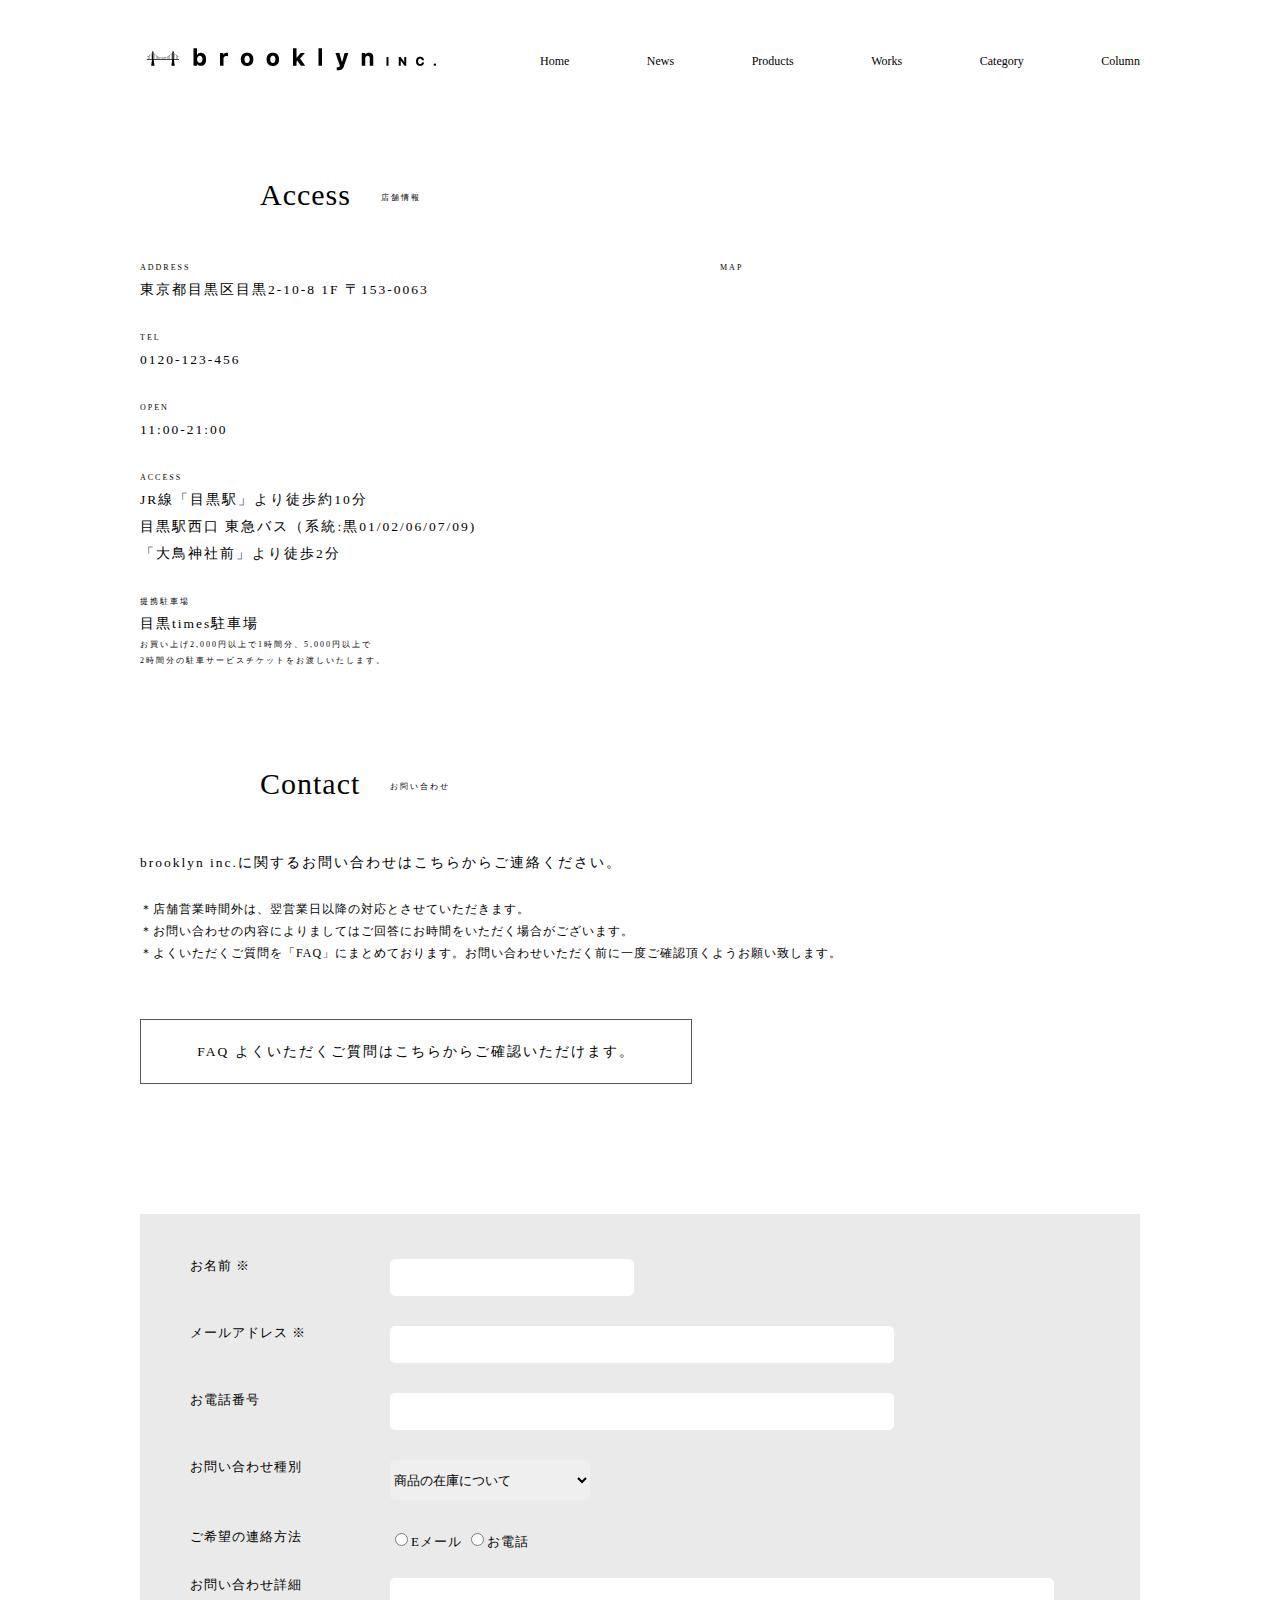
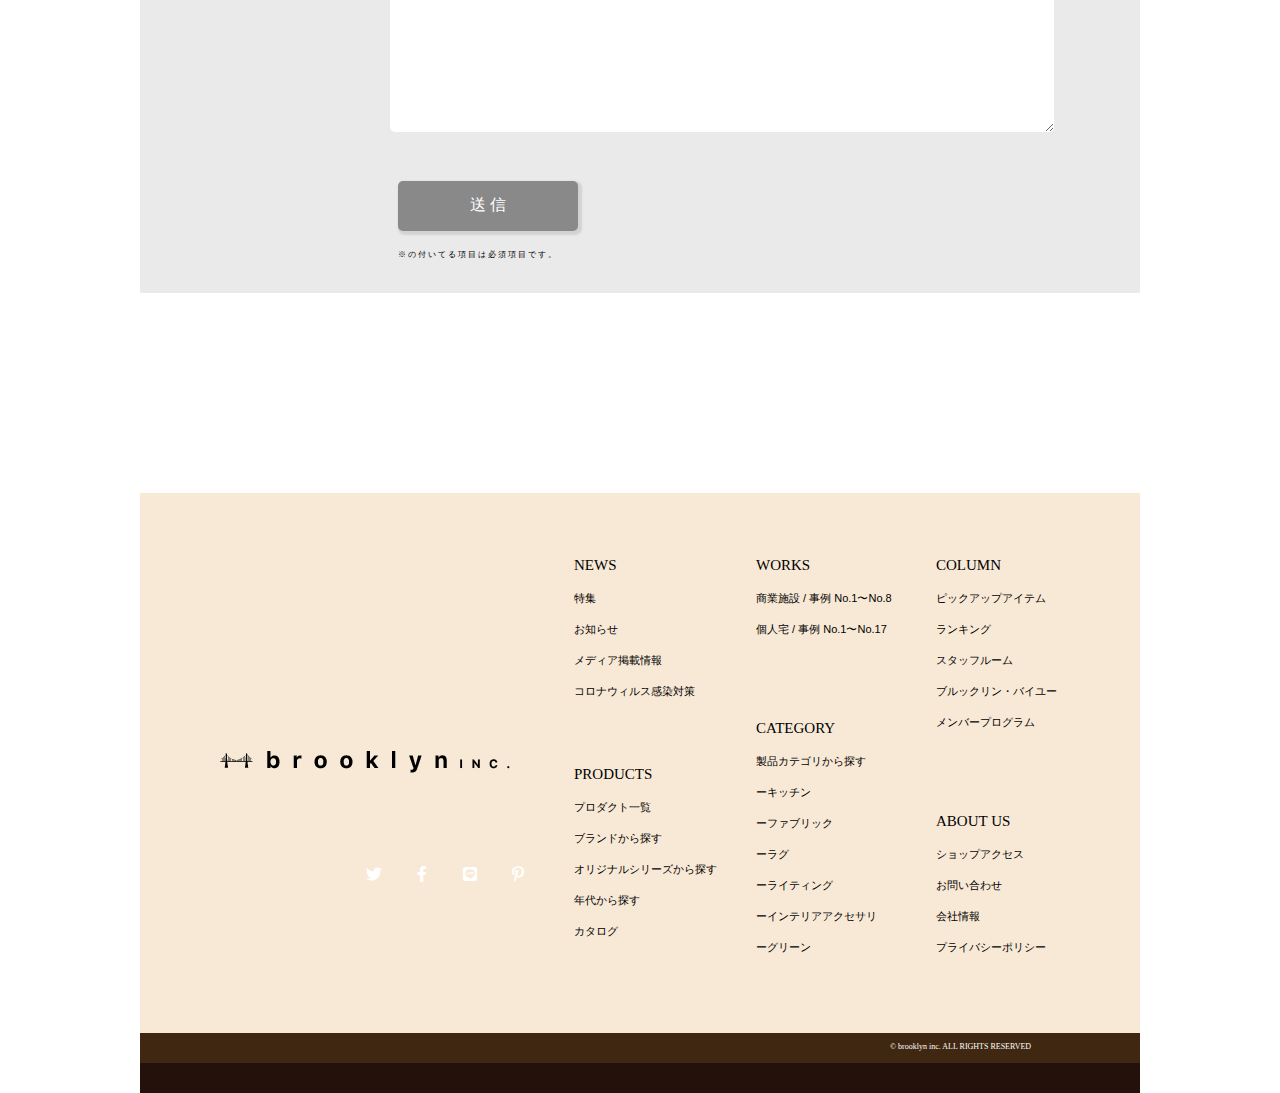
<file: contact.html>
<!doctype html>
<html lang="ja">
<head>
<meta charset="utf-8">
<title>contact/brooklyn</title>
<link href="css/reset.css" rel="stylesheet">
<link href="css/contact.css" rel="stylesheet">

<link rel="preconnect" href="https://fonts.googleapis.com">
<link rel="preconnect" href="https://fonts.gstatic.com" crossorigin>
<link href="https://fonts.googleapis.com/css2?family=Noto+Sans+JP:wght@300&display=swap" rel="stylesheet">
<link href="https://use.fontawesome.com/releases/v5.15.3/css/all.css" rel="stylesheet">
</head>

<body>

<div id="wrapper">

	<header>
    	<div class="header_box">
        	<h1><img src="images/rogo_01.png" alt="rogo" width="303" height="28"></h1>
        		<nav>
					<ul id="navi">
                        <li><a href="index.html">Home</a></li>
                        <li><a href="#news">News</a></li>
                        <li><a href="#h2pro">Products</a></li>
                        <li><a href="#h2wor">Works</a></li>
                        <li><a href="#category">Category</a></li>
                        <li><a href="#column">Column</a></li>
					</ul>
           		 </nav>
		</div>
	</header>
<!--ヘッダーここまで-->
    
    <main>
		<div class="main_box">
						<div class="midashi">
						<h2>Access</h2>
						<p class="h2">店舗情報<p>
						</div>
			
						<div id="map">
						<P>ADDRESS</p>
						<p id="map_position">MAP</p>
						</div>
					
						<div class="map">	
						<p class="p"><a>東京都目黒区目黒2-10-8 1F 〒153-0063</a></p>
						<iframe src="https://www.google.com/maps/embed?pb=!1m18!1m12!1m3!1d3242.7763310750374!2d139.7068222152863!3d35.63324014020975!2m3!1f0!2f0!3f0!3m2!1i1024!2i768!4f13.1!3m3!1m2!1s0x60188b22553f047f%3A0x482f0e9e3b51ba9f!2z5qCq5byP5Lya56S-44Kv44Oq44Ko44Kk44K_44O844K644Ki44Kr44OH44Of44O8!5e0!3m2!1sja!2sjp!4v1643522049874!5m2!1sja!2sjp" width="450" height="350" style="border:0;" allowfullscreen="" loading="lazy"></iframe>
						</div>
			
			
					<p>TEL</p>
						<p class="p">0120-123-456</p>
					<p>OPEN</p>
						<p class="p">11:00-21:00</p>
					<p>ACCESS</p>
						<p class="p">JR線「目黒駅」より徒歩約10分<br>
						   目黒駅西口 東急バス（系統:黒01/02/06/07/09)<br>
                          「大鳥神社前」より徒歩2分</p>
					<p>提携駐車場</p>
						<p id="parking">目黒times駐車場</p>
						<p>お買い上げ2,000円以上で1時間分、5,000円以上で<br>
						2時間分の駐車サービスチケットをお渡しいたします。</p>
					
			
			
			<div class="midashi">
			
			<h2>Contact</h2>
				<p class="h2">お問い合わせ<p>
			</div>
						<p class="p">brooklyn inc.に関するお問い合わせはこちらからご連絡ください。</p>
						<li>＊店舗営業時間外は、翌営業日以降の対応とさせていただきます。</li>
						<li>＊お問い合わせの内容によりましてはご回答にお時間をいただく場合がございます。</li>
						<li>＊よくいただくご質問を「FAQ」にまとめております。お問い合わせいただく前に一度ご確認頂くようお願い致します。</li>
			<p id="faq"><a href="#">FAQ よくいただくご質問はこちらからご確認いただけます。</a></p>	
		
	
			
	<div class="form">
			<form>
		<dl>
				<dt><span class="required">お名前 ※</span></dt>
				<dd><input type="text" name="name" class="name" required></dd>
				<dt><span class="required">メールアドレス ※</span></dt>
				<dd><input type="email" name="email" class="email" required></dd></dd>
				<dt>お電話番号</dt>
				<dd><input type="tel" name="tel" class="tel"></dd>
				<dt>お問い合わせ種別</dt>
				<dd>
				<select name="type" class="type">
					<option value="商品の在庫について">商品の在庫について</option>
					<option value="取り扱いブランドについて">取り扱いブランドについて</option>
					<option value="入荷リクエスト">入荷リクエスト</option>
					<option value="その他">その他</option>
				</select>
				</dd>
				<dt>ご希望の連絡方法</dt>
				<dd><input type="radio" name="contact" value="Eメール">Eメール
					<input type="radio" name="contact" value="お電話">お電話
				</dd>
				<dt>お問い合わせ詳細</dt>
				<dd><textarea name="message" class="message"></textarea></dd>
				</dl>
				<button type="submit" class="btn">送 信</button>
				<P>※の付いてる項目は必須項目です。</P>
		
		
		
		
		
		
		
		
		
		
		
		</form>
			</div>		
		
	
		
			
			
			
			
			
			
			
			
			
			
			
			
			
			
			
			
			
		
		</div>
	
	</main>
<!--メインここまで-->
	
	<footer>
    	<div class="footer_box">
		<div id="footer_box">
			<div class="footer1">	
        
            	<h4>NEWS</h4>
            		<ul class="ul">
						<li><a>特集</a></li>
						<li><a>お知らせ</a></li>
						<li><a>メディア掲載情報</a></li>
						<li class="li"><a>コロナウィルス感染対策</a></li>
                    </ul>
			
			
				<h4>PRODUCTS</h4>
					<ul class="ul">
						<li><a>プロダクト一覧</a></li>
						<li><a>ブランドから探す</a></li>
						<li><a>オリジナルシリーズから探す</a></li>
						<li><a>年代から探す</a></li>
						<li><a>カタログ</a></li>
				　　</ul>
			
			</div>
		
			
			<div class="footer2">
				<h4>WORKS</h4>
					<ul class="ul">
						<li><a>商業施設 / 事例 No.1〜No.8</a></li>
						<li class="li"><a>個人宅 / 事例 No.1〜No.17</a></li>
				　　</ul>
			
			
		
				<h4>CATEGORY</h4>
					<ul class="ul">
						<li><a>製品カテゴリから探す</a></li>
						<li><a>ーキッチン</a></li>
						<li><a>ーファブリック</a></li>
						<li><a>ーラグ</a></li>
						<li><a>ーライティング</a></li>
						<li><a>ーインテリアアクセサリ</a></li>
						<li><a>ーグリーン</a></li>
				　　</ul>
			</div>
			
			<div class="footer3">
				<h4>COLUMN</h4>
					<ul class="ul">
						<li><a>ピックアップアイテム</a></li>
						<li><a>ランキング</a></li>
						<li><a>スタッフルーム</a></li>
						<li><a>ブルックリン・バイユー</a></li>
						<li class="li"><a>メンバープログラム</a></li>
				　　</ul>
			
				<h4>ABOUT US</h4>
					<ul class="ul">
						<li><a>ショップアクセス</a></li>
						<li><a>お問い合わせ</a></li>
						<li><a>会社情報</a></li>
						<li><a>プライバシーポリシー</a></li>
				　　</ul>
			</div>
		</div>
			<img class="footer_rogo" src="images/アセット 1.png" alt="ロゴ" width="299" height="27">
            <small>© brooklyn inc. ALL RIGHTS RESERVED</small>		
          
		</div>
        
        
        
        <div class="sns-box">
    <a href="#" class="btn-sns btn-twitter"><i class="fab fa-twitter"></i></a>
    <a href="#" class="btn-sns btn-facebook"><i class="fab fa-facebook-f"></i></a>
    <a href="#" class="btn-sns btn-line"><i class="fab fa-line"></i></a>
    <a href="#" class="btn-sns btn-pinterest"><i class="fab fa-pinterest-p"></i></a>
</div>
	</footer>
<!--フッターここまで-->


</body>
</html>
</file>
<file: css/contact.css>
@charset "UTF-8";
/* CSS Document */




a{
	text-decoration:none;
}

#wrapper{
	width:1000px;
	margin:0 auto;
}
	
header{
	width:1000px;
	height:80px;
	position:relative;
	top:0;
	left:0;
}

h1{
	position:absolute;
	padding-top:45px;
}

#navi{
	padding-left:400px;
	padding-top:55px;
	display:flex;
	width:600px;
	justify-content:space-between;
	font-family:"Galvji-Bold";
	font-size:15px;	
}


#navi a:link{
	color:black;
}
#navi a:hover{
	color:brown;
  	letter-spacing: 3px;
}
#navi a:visited{
	color:grey;
	}
.main_box{
	letter-spacing: 1px;
}
h2{
	font-family: "Galvji-Bold";
	font-size: 30px;
	margin: 100px 30px 50px 120px;
}
.h2{
	margin: 110px 0 10px 0;
}


p{
	line-height:2;
	letter-spacing:2px;
	font-size: 8px;
}
.p{
	font-size: 13.5px;
	padding-bottom: 27px;
	
}
#parking{
	font-size: 13.5px;
}
li{
	list-style-type: none;
	font-size: 12px;
	padding-bottom: 10px;
}





#faq{
	border-style:solid;
	border-color:#595757;
	border-width:0.9px;	
	width:450px;
	padding:18px 50px;
	margin-left: 0;
	margin-bottom:130px;
	margin-top:50px;
	text-align: center;
	font-size: 13.5px;
}




#faq a:link{
	color: black;
}
#faq a:hover{
	color: gainsboro;
}
#faq a:visited{
	color: black;
}
















.midashi{
	display: flex;
}

.main_box{
	position: relative;
	top:0;
	left:0;
	width: 1000px;
	

}
iframe{
	position: absolute;
	padding-top:10px;
	padding-left:580px;
}

.map{
	display: flex;
}

#map{
	display: flex;
}
#map_position{
	position: absolute;
	padding-top: 0px;
	padding-left: 580px;
}





.form{
	background-color: #eaeaea;
	padding: 30px 50px;
}
.form dl dt{
	width:200px;
	padding: 15px 0;
	float: left;
	clear:both;
}
.form dl dd{
	padding: 15px 0;
}
.form .name{
	width: 240px;
	height: 35px;
	border-radius: 5px;
	border-style: none;
		
	
}
.form .email{
	width: 500px;
	height: 35px;
	border-radius: 5px;
	border-style: none;
	

}
.form .tel{
	width: 500px;
	height: 35px;
	border-radius: 5px;
	border-style: none;
	
}
.form .type{
	width: 200px;
	height: 40px;
	border-radius: 5px;
	border-style: none;
}
.form .message{
	width: 660px;
	height: 150px;
	border-radius: 5px;
	border-style: none;
}


dt,dd{
	font-size: 13px;
}

.btn {
padding:0.9em !important;/* ボタン内の余白 */
margin:2em 13em 1em !important;/* ボタンの上下の余白 */
background-color: #898989 !important;/* 背景の色 */
border-radius: 5px !important;/* 角を丸く*/
border:none;/* 線なし*/
color: #fff !important;/* 文字の色*/
font-size: 16px !important;/* 文字の大きさ */
font-weight: 500 !important;/* 文字の太さ*/
width: 20%;/* ボタンの横幅*/
transition:0.5s;/* 背景色が変わるまでの時間*/
box-shadow: 2px 2px 2px 2px rgba(0,0,0,0.10);/* 薄っすらとボタンにドロップシャドウをかける*/
text-align:center;
}

.btn:hover {
background-color:#ef8989 !important;/* マウスを乗せたときの背景色 */
color: #fff !important;/* マウスを乗せたときの文字の色 */
}

.form p{
	margin:0em 26em;
	}

	
	






















		
	

h3{
	font-family:"Galvji-Bold";
	font-size:15px;
	font-weight:700;
	margin-top:12px;
	}
.category3 p{
	font-size:10px;
	margin-top:10px;
	}

ul a:link{
	color:black;
}
ul li:hover{
  	transform: scale(1.04);
}
ul a:visited{
	color:black;
	}
	
.footer_box{
	width: 1000px;
	height: 600px;
	background:linear-gradient(to bottom, #F8E9D6 90%,#3F2711 90%,#3F2711 95%,#25110C 95%);
	position:relative;
	top:0;
	left:0;
	margin-top: 200px;
}

#footer_box{
	display:flex;
	}

h4{
	font-size: 15px;
	font-family: "Galvji-Bold";
	padding: 0px 0px 20px 0px;
}

.footer1{
	position: absolute; left:434px; top:65px;
}
.footer2{
	position:absolute; left:616px; top:65px;
}
.footer3{
	position: absolute; left:796px; top:65px;
}
.ul li{
    font-family:"ヒラギノ角ゴ Pro W3", "Hiragino Kaku Gothic Pro", "メイリオ", Meiryo, Osaka, "ＭＳ Ｐゴシック", "MS PGothic", sans-serif;
	font-size: 11px;
	padding: 0px 0px 20px 0px;
}
.li{
	margin-bottom: 50px;
}
.footer_rogo{
	position: absolute; left:80px; top:255px;

}

.sns-box {
    display: flex;
    background-color: #F8E9D6;
    border-radius: 0.2rem;
	position:absolute; left:350px; top:2450px;
}

.btn-sns {
    width: 3.0rem;
    height: 3.0rem;
    box-sizing: border-box;
    border-radius: 3.0rem;
    color: #FFFFFF;
    font-size: 1rem;
    text-align: center;
    text-decoration: none;
}

.btn-sns i {
    line-height: 3.0rem;
}

.btn-sns:hover {
    transition: 0.5s;
}

.btn-twitter:hover {
    background-color: #369BEE;
}

.btn-facebook:hover {
    background-color: #375A94;
}

.btn-line:hover {
    background-color: #5DB40F;
}

.btn-pinterest:hover {
    background-color: #B83026;
}

small{
	color: #ffffff;
	position: absolute; left: 750px; top:550px;
	font-size: 8px;
}
</file>
